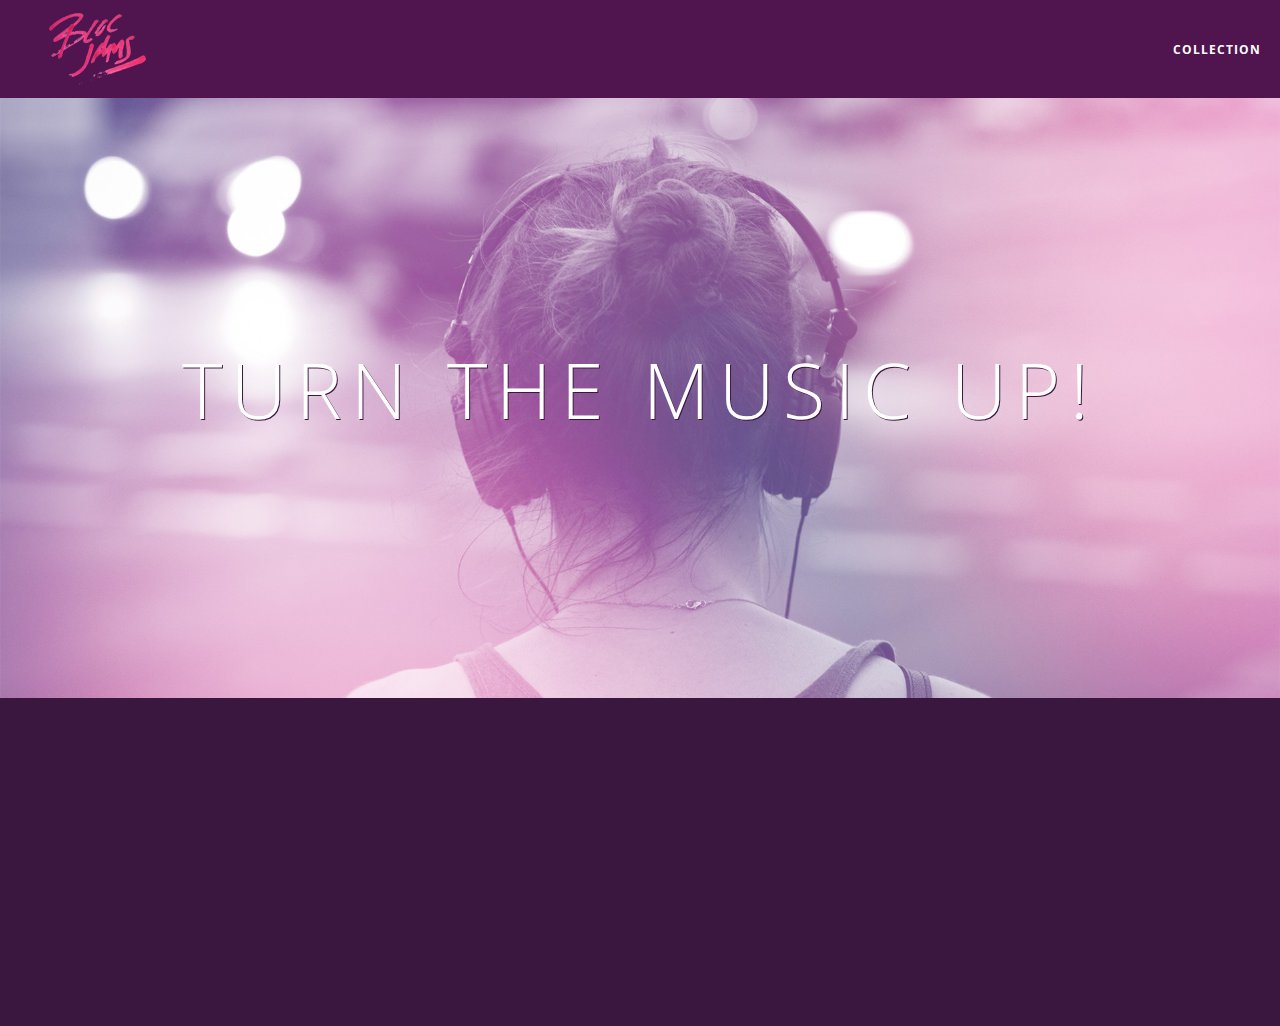
<file: index.html>
<!DOCTYPE html>
<html>
    <head>
        <title>Bloc Jams</title>
        <meta name="viewport" content="width=device-width, initial-scale=1">
        <link rel="stylesheet" type="text/css" href="http://fonts.googleapis.com/css?family=Open+Sans:400,800,600,700,300">
        <link rel="stylesheet" type="text/css" href="http://code.ionicframework.com/ionicons/2.0.1/css/ionicons.min.css">
        <link rel="stylesheet" type="text/css" href="styles/normalize.css">
        <link rel="stylesheet" type="text/css" href="styles/main.css">
        <link rel="stylesheet" type="text/css" href="styles/landing.css">
     </head>
     <body class="landing">
         <nav class="navbar"> <!-- navigation bar -->
            <a href="index.html" class="logo">
                <img src="assets/images/bloc_jams_logo.png" alt="bloc jams logo">
            </a>
            <div class="links-container">
                <a href="collection.html" class="navbar-link">collection</a>
             </div>

         </nav>
         <section class="hero-content"> <!-- hero content -->
            <h1 class="hero-title">Turn the music up!</h1>

         </section>
         <section class="selling-points container clearfix"> <!-- selling points -->
             <div class="point column third">
                 <span class="ion-music-note"></span>
                 <h5 class="point-title">Choose your music</h5>
                 <p class="point-description">The world is full of music; why should you have to listen to music that someone else chose?</p>
             </div>
             <div class="point column third">
                 <span class="ion-radio-waves"></span>
                 <h5 class="point-title">Unlimited, streaming, ad-free</h5>
                 <p class="point-description">No arbitrary limits. No distractions.</p>
             </div>
             <div class="point column third">
                 <span class="ion-iphone"></span>
                 <h5 class="point-title">Mobile enabled</h5>
                 <p class="point-description">Listen to your music on the go. This streaming service is available on all mobile platforms.</p>
             </div>
         </section>
         <script src="scripts/utilities.js"></script>
         <script src="scripts/landing.js">
          /*alert("Why hello there! I'm a wee bit of JavaScript.");*/ 
         </script>
      </body>
</html>
</file>
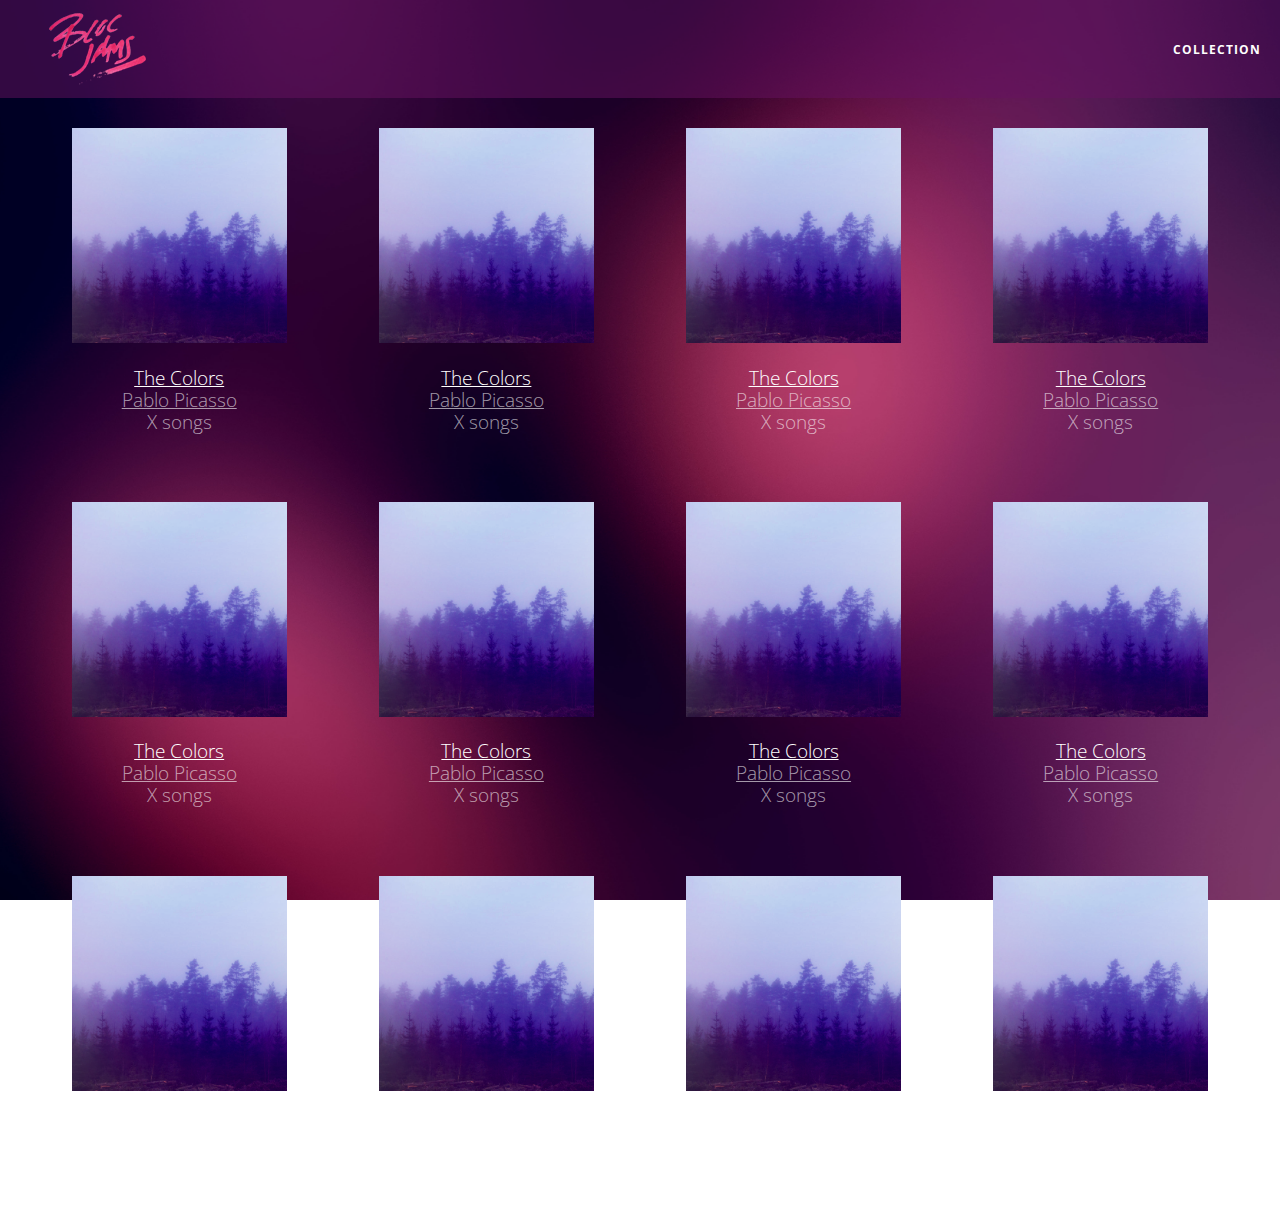
<file: collection.html>
<!DOCTYPE html>
<html>
    <head>
        <title>Bloc Jams</title>
        <meta name="viewport" content="width=device-width, initial-scale=1">
        <link rel="stylesheet" type="text/css" href="http://fonts.googleapis.com/css?family=Open+Sans:400,800,600,700,300">
        <link rel="stylesheet" type="text/css" href="http://code.ionicframework.com/ionicons/2.0.1/css/ionicons.min.css">
        <link rel="stylesheet" type="text/css" href="styles/normalize.css">
        <link rel="stylesheet" type="text/css" href="styles/main.css">
        <link rel="stylesheet" type="text/css" href="styles/collection.css">
    </head>
    <body class="collection">

        <nav class="navbar"> <!-- navigation bar -->
            <a href="index.html" class="logo">
                <img src="assets/images/bloc_jams_logo.png" alt="bloc jams logo">
            </a>
            <div class="links-container">
                <a href="collection.html" class="navbar-link">collection</a>
             </div>

         </nav>
         
     <section class="album-covers container clearfix">
       <!-- <div class="collection-album-container column fourth">
             <img src="assets/images/album_covers/01.png"/>
             <div class="collection-album-info caption">
                 <p>
                     <a class="album-name" href="album.html">The Colors</a>
                     <br/>
                     <a href="album.html">Pablo Picasso</a>
                     <br/>
                     X songs
                     <br/>
                 </p>
             </div>
         </div>
         <div class="collection-album-container column fourth">
             <img src="assets/images/album_covers/01.png"/>
             <div class="collection-album-info caption">
                 <p>
                     <a class="album-name" href="album.html">The Colors</a>
                     <br/>
                     <a href="album.html">Pablo Picasso</a>
                     <br/>
                     X songs
                     <br/>
                 </p>
             </div>
         </div>
         <div class="collection-album-container column fourth">
             <img src="assets/images/album_covers/01.png"/>
             <div class="collection-album-info caption">
                 <p>
                     <a class="album-name" href="album.html">The Colors</a>
                     <br/>
                     <a href="album.html">Pablo Picasso</a>
                     <br/>
                     X songs
                     <br/>
                 </p>
             </div>
         </div>
         <div class="collection-album-container column fourth">
             <img src="assets/images/album_covers/01.png"/>
             <div class="collection-album-info caption">
                 <p>
                     <a class="album-name" href="album.html">The Colors</a>
                     <br/>
                     <a href="album.html">Pablo Picasso</a>
                     <br/>
                     X songs
                     <br/>
                 </p>
             </div>
         </div> -->
         
     </section>
    <script src="scripts/collection.js"></script>
    </body>

</html>
</file>
<file: styles/main.css>
*, *::before, *::after {
     -moz-box-sizing: border-box;
     -webkit-box-sizing: border-box;
     box-sizing: border-box;
 }

html {
     height: 100%; /* makes sure our HTML takes up 100% of the browser window */
     font-size: 100%;
 }
 
 body {
     font-family: 'Open Sans'; /* sets our font to the "Open Sans" typeface */
     color: white;             /* sets the text color to white */
     min-height: 100%;         /* says the height of the body must be, at minimum, 100% of the window */
 }
 
 body.landing {
     background-color: rgb(58,23,63); /* sets the background color to an RGB value (see below) */
 }

 .navbar {
     position: relative;
     padding: 0.5rem;
     /*#1*/
     background-color: rgba(101,18,95,0.5);
     /*#2*/
     z-index: 1;
 }
 
 .navbar .logo {
     position: relative; /* positioning will be explained in a resource */
     left: 2rem;
     cursor: pointer;  /* produces the finger-pointer icon when you hover over the logo */
 }
 
 .navbar .links-container {
     display: table;
     position: absolute;
     top: 0;
     right: 0;
     height: 100px;
     color: white;
     /* #3 */
     text-decoration: none;
 }
 
 .links-container .navbar-link {
     display: table-cell;
     position: relative;
     height: 100%;
     padding-left: 1rem;
     padding-right: 1rem;
     /* #4 */
     vertical-align: middle;
     color: white;
     font-size: 0.625rem;
     letter-spacing: 0.05rem;
     font-weight: 700;
     text-transform: uppercase;
     /* #3 */
     text-decoration: none;
     cursor: pointer;
 }
 
   /* #5 */
 .links-container .navbar-link:hover {
     color: rgb(233,50,117);
 }

 .links-container .navbar-link:active {
     background-color: white;
 }



.hero-content {
     position: relative; /* positioning will be explained in a resource */
     min-height: 600px;  /* hero content element must be _at least_ 600 pixels */
     background-image: url(../assets/images/bloc_jams_bg.jpg);
     background-repeat: no-repeat;
     background-position: center center;
     background-size: cover;
 }

 .hero-content .hero-title {
     position: absolute;             /* positioning will be explained in a resource */
     top: 40%;                       /* positioning will be explained in a resource */
     -webkit-transform: translateY(-50%);
     -moz-transform: translateY(-50%);
     -ms-transform: translateY(-50%);
     transform: translateY(-50%);
     width: 100%;                    /* makes sure the title inhabits the full width of its container */
     text-align: center;             /* aligns text in the horizontal center of the element */
     font-size: 4rem;                /* specifies the size of the font in root em units */
     font-weight: 300;               /* makes the font thinner or lighter weight */
     text-transform: uppercase;      /* transforms the text to be all uppercase lettering */
     letter-spacing: 0.5rem;         /* puts 0.5 root ems worth of space between each letter */
     text-shadow: 1px 1px 0px rgb(58,23,63); /* creates a shadow underneath the text for readability over the image */
 }

.selling-points {
     position: relative;
     display: table;
     width: 100%;
     -webkit-box-sizing: border-box;
     -moz-box-sizing: border-box;
     box-sizing: border-box; /* we'll explain this in a resource */
 }
 
 .point {
     display: table-cell;
     position: relative;
     width: 33.3%;
     padding: 2rem;
     text-align: center;
 }
 
 .point .point-title {
     font-size: 1.25rem;
 }
 
 .ion-music-note,
 .ion-radio-waves,
 .ion-iphone {
     color: rgb(233,50,117);
     font-size: 5rem;
 }

.container {
     margin: 0 auto;
     max-width: 64rem;
 }

 .container.narrow {
     max-width: 56rem;
 }
 
 /* Medium and small screens (640px) */
 @media (min-width: 640px) {
   /* Style information will go here */
     html { font-size: 112%; }
 
     .column {
         float: left;
         padding-left: 1rem;
         padding-right: 1rem;
     }
         
     .column.full { width: 100%; }
     .column.two-thirds { width: 66.7%; }
     .column.half { width: 50%; }
     .column.third { width: 33.3%; }
     .column.fourth { width: 25%; }
     .column.flow-opposite { float: right; }  
 }
 
 /* Large screens (1024px) */
 @media (min-width: 1024px) {
   /* Style information will go here */
     html { font-size: 120%; }
 }

.clearfix::before,
.clearfix::after {
   content: " ";
   display: table;
}

.clearfix::after {
   clear: both;
}

.test {
    color: green;
}

.clearfix {
    *zoom: 1;
}
</file>
<file: styles/landing.css>
body.landing {
     background-color: rgb(58,23,63);
 }
 
 .hero-content {
     position: relative;
     min-height: 600px;
     background-image: url(../assets/images/bloc_jams_bg.jpg);
     background-repeat: no-repeat;
     background-position: center center;
     background-size: cover;
 }
 
 .hero-content .hero-title {
     position: absolute;
     top: 40%;
     -webkit-transform: translateY(-50%);
     -moz-transform: translateY(-50%);
     transform: translateY(-50%);
     width: 100%;
     text-align: center;
     font-size: 4rem;
     font-weight: 300;
     text-transform: uppercase;
     letter-spacing: 0.5rem;
     text-shadow: 1px 1px 0px rgb(58,23,63);
 }
 
 .selling-points {
     position: relative;


 }
 
 .point {
     position: relative;
     padding: 2rem;
     text-align: center;
     opacity: 0;
     -webkit-transform: scaleX(0.9) translateY(3rem);
     -moz-transform: scaleX(0.9) translateY(3rem);
     transform: scaleX(0.9) translateY(3rem);
     -webkit-transition: all 0.25s ease-in-out;
     -moz-transition: all 0.25s ease-in-out;
     transition: all 0.25s ease-in-out;
     -webkit-transition-delay: 0.2s;
     -moz-transition-delay: 0.2s;
     transition-delay: 0.2s;
 }
 
 .point .point-title {
     font-size: 1.25rem;
 }
 
 .ion-music-note,
 .ion-radio-waves,
 .ion-iphone {
     color: rgb(233,50,117);
     font-size: 5rem;
 }
</file>
<file: styles/collection.css>
body.collection {
     background-image: url(../assets/images/blurred_backgrounds/blur_bg_2.jpg);
     background-repeat: no-repeat;
     background-attachment: fixed;
     background-position: center center;
     background-size: cover;
 }
 
 .album-covers {
     position: relative;
 }
 
 .collection-album-container {
     position: relative;
     margin-top: 30px;
     margin-bottom: 20px;
     text-align: center;
 }
 
 .collection-album-container .caption {
     margin-top: 10px;
 }
 
 .collection-album-container .caption p {
     font-size: 1rem;
     font-weight: 300;
     color: rgba(255, 255, 255, 0.6);
 }
 
 .collection-album-container .caption p a {
     color: rgba(255, 255, 255, 0.6);
 }
 
 .collection-album-container .caption p a.album-name {
     color: white;
 }
 
 .collection-album-container img {
     width: 80%;
 }
</file>
